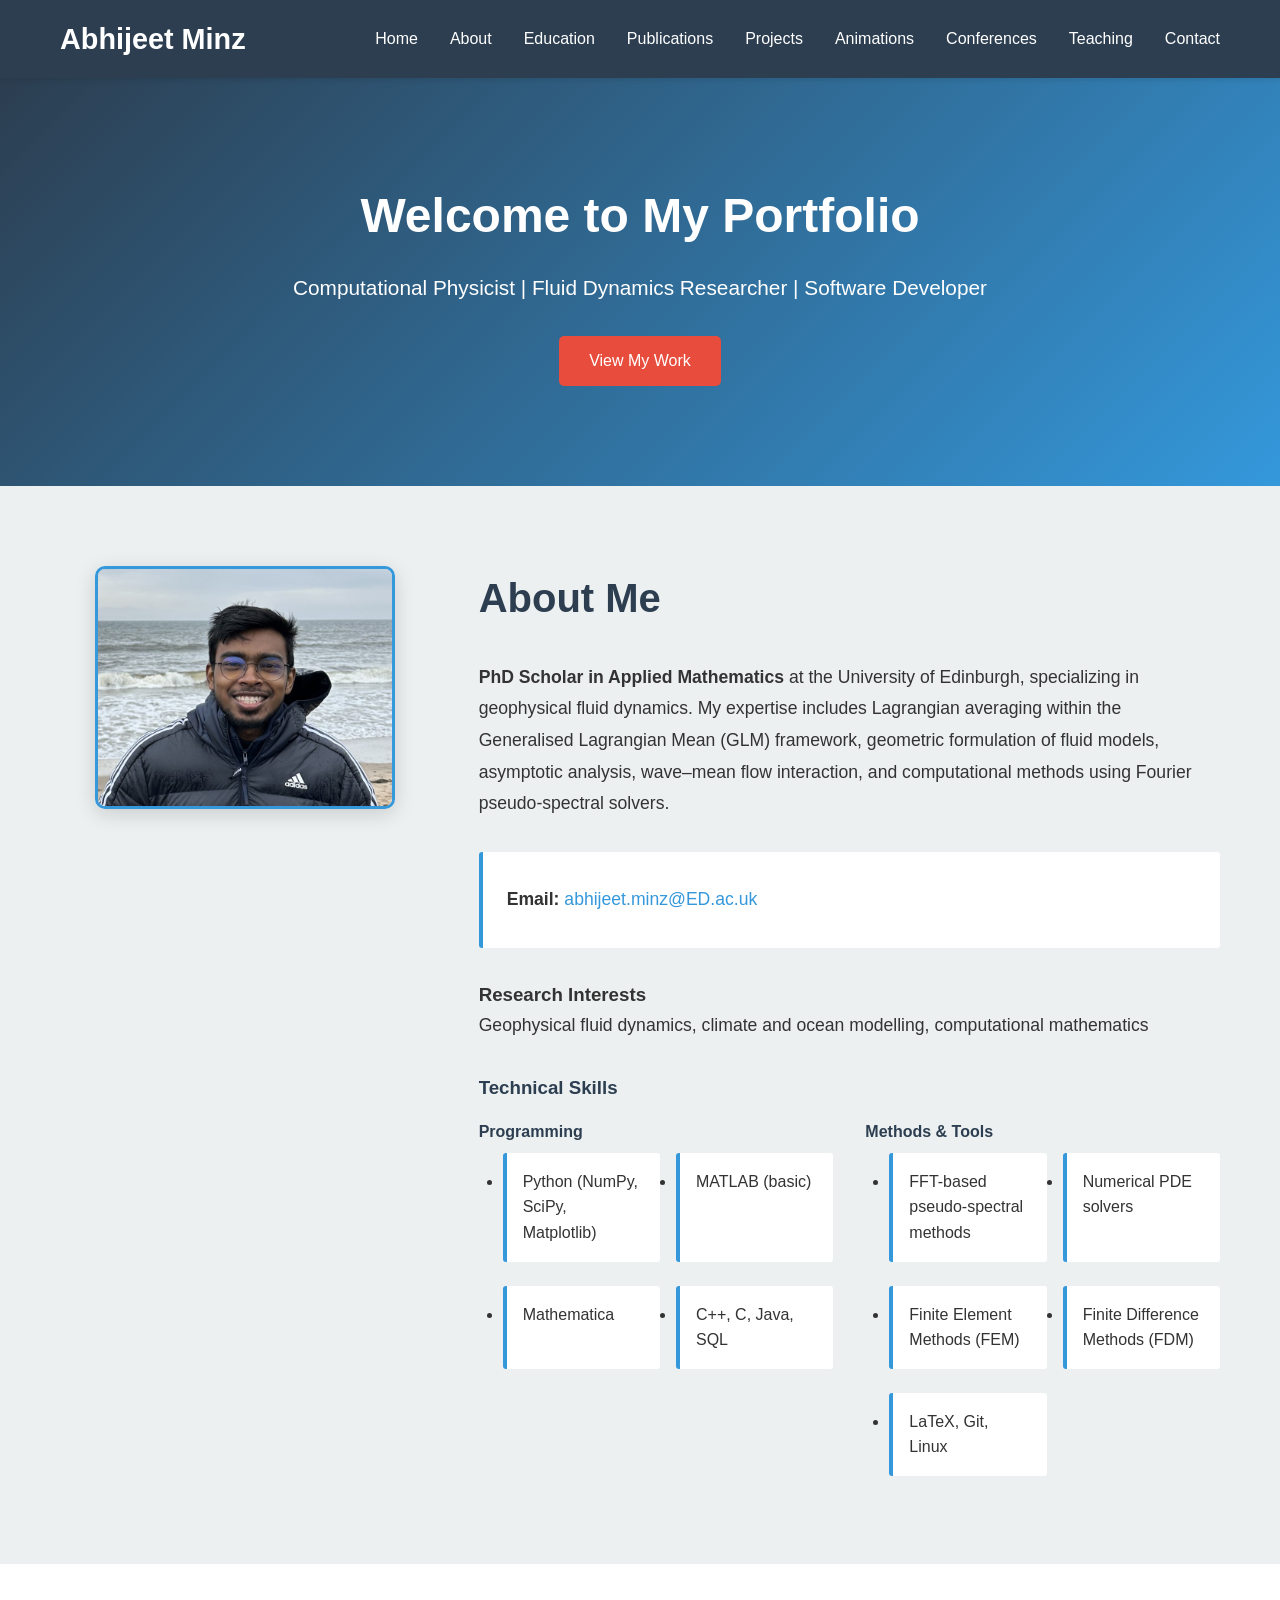
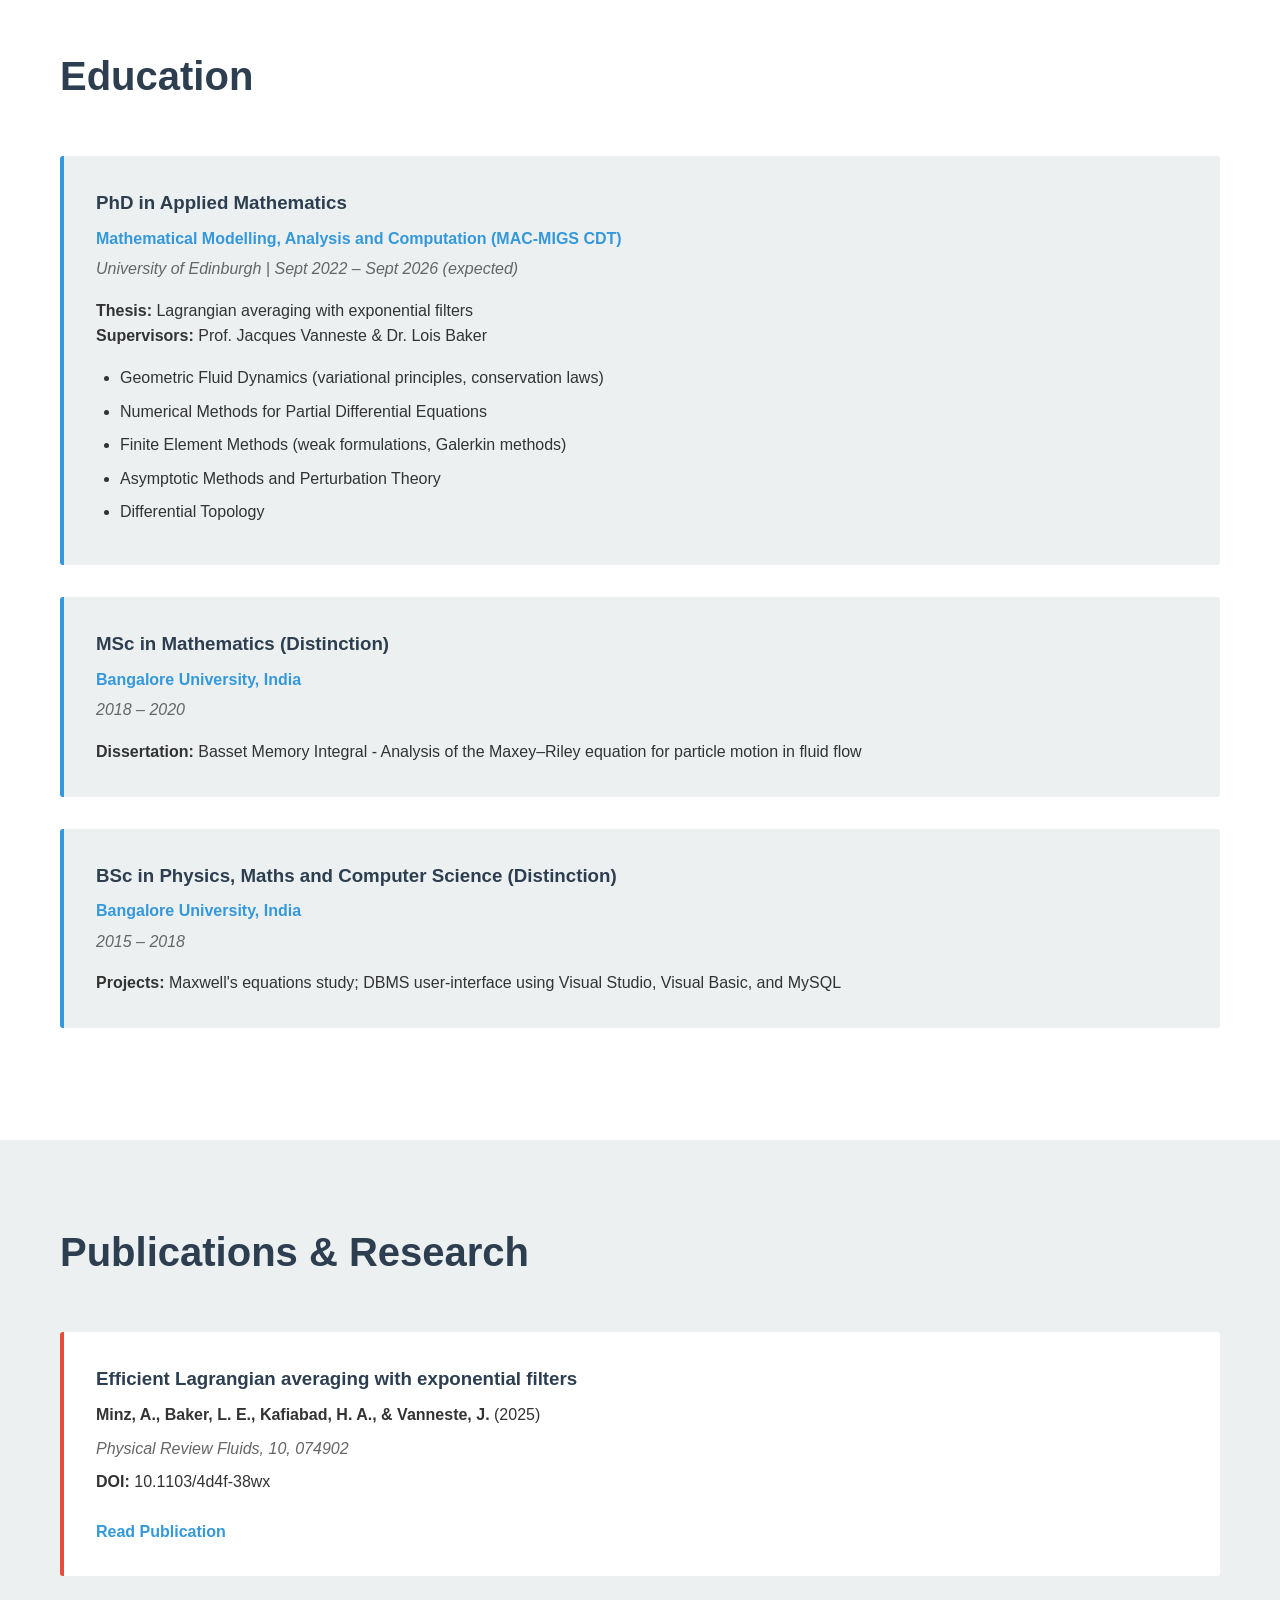
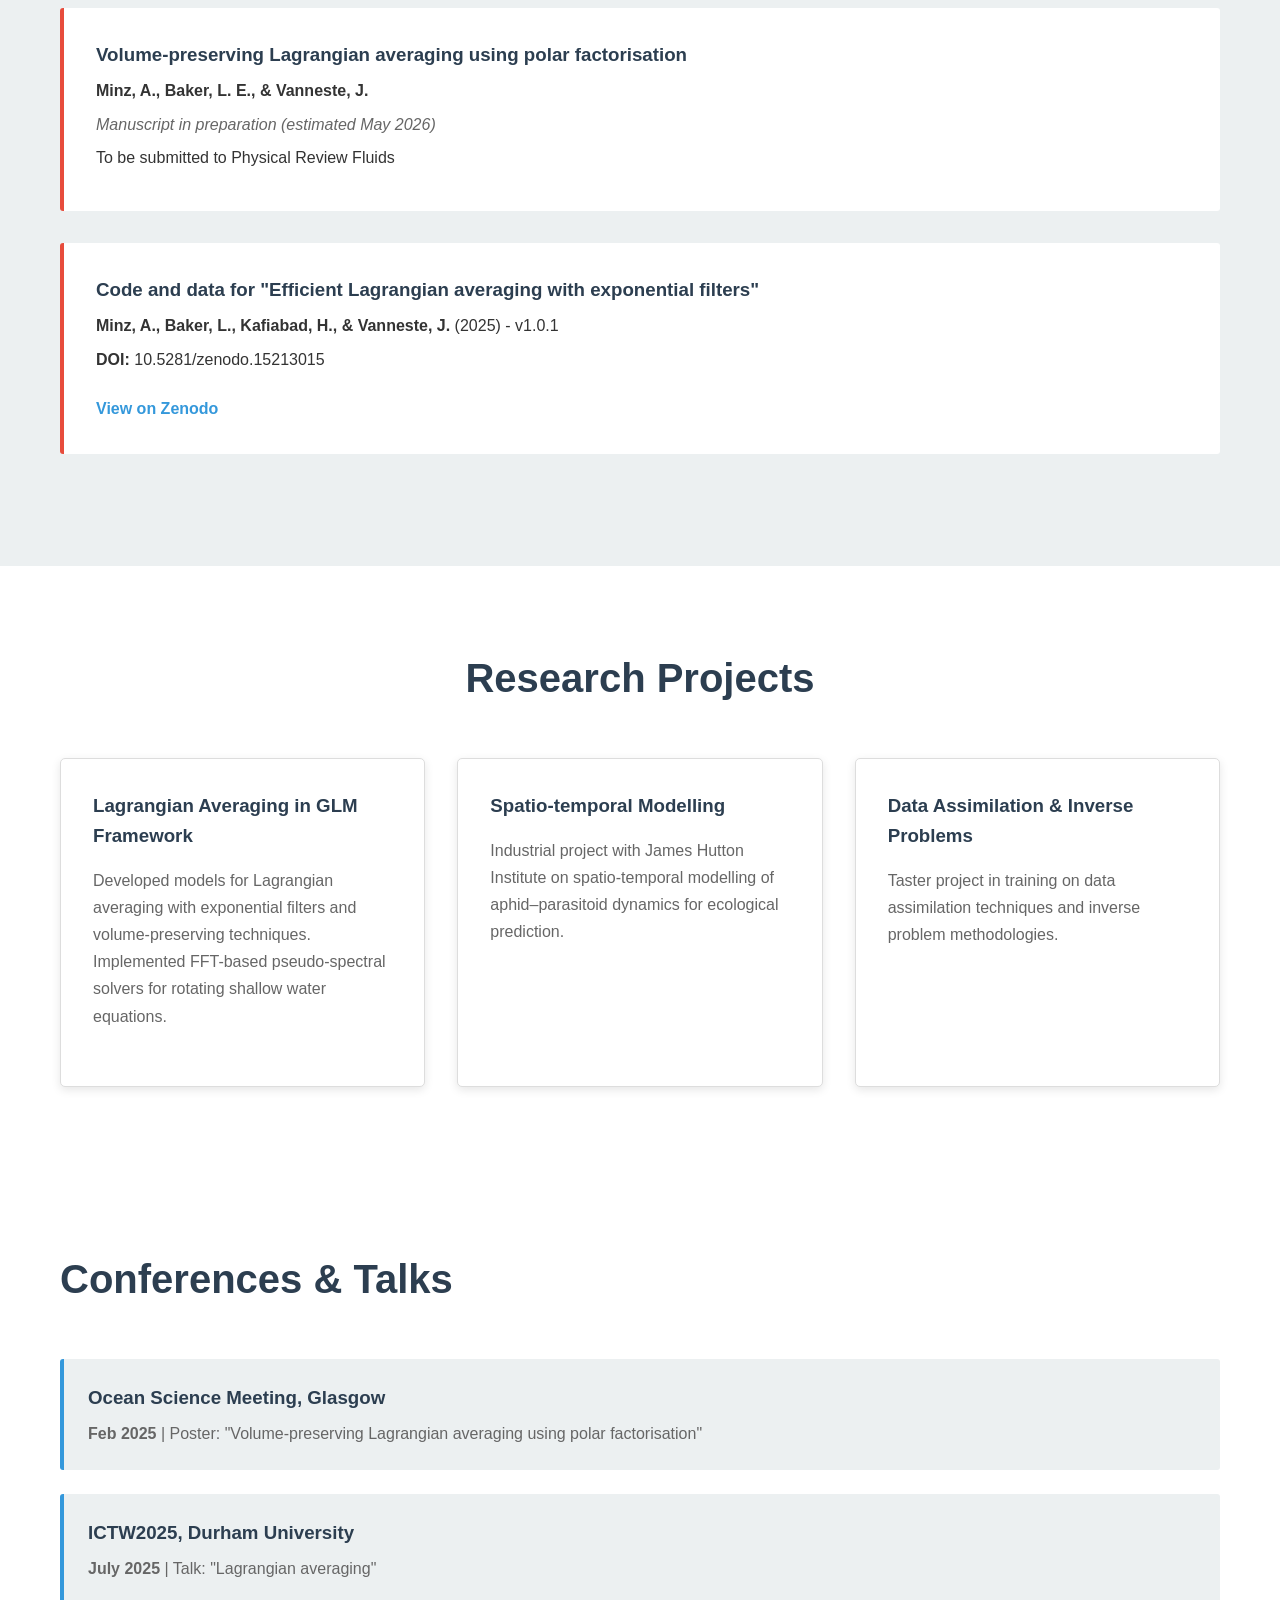
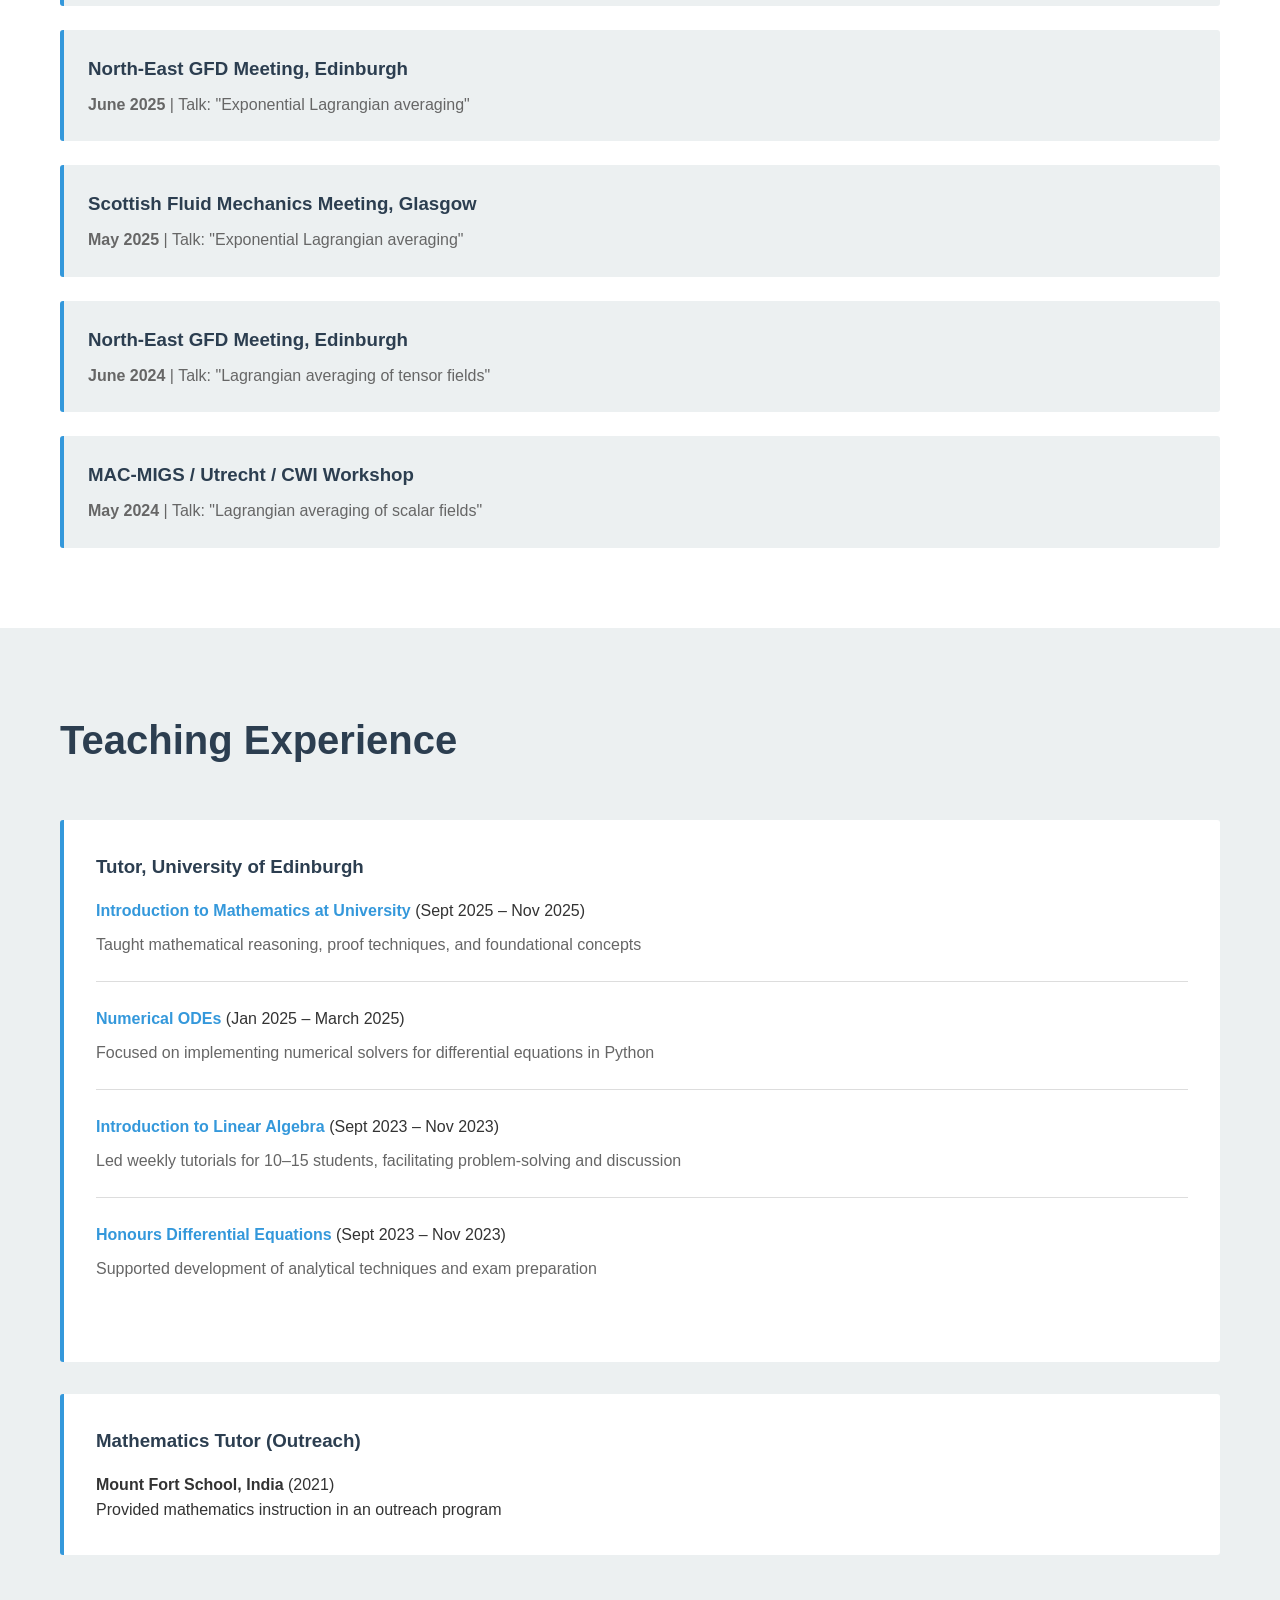
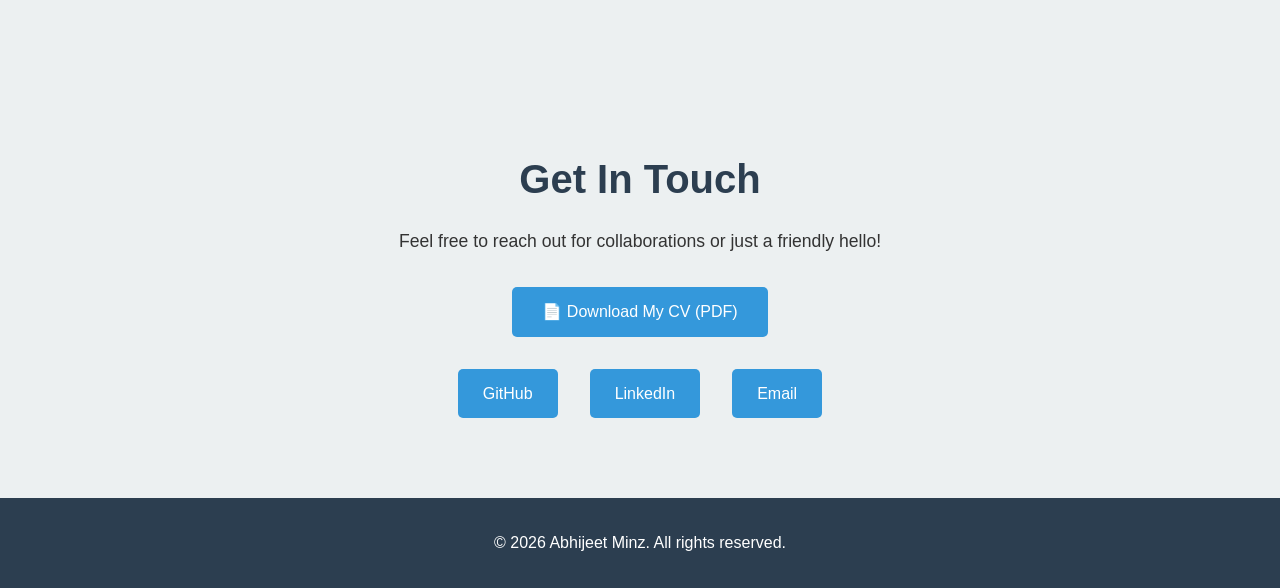
<file: index.html>
<!DOCTYPE html>
<html lang="en">
<head>
    <meta charset="UTF-8">
    <meta name="viewport" content="width=device-width, initial-scale=1.0">
    <title>Abhijeet Minz - Portfolio</title>
    <link rel="stylesheet" href="style.css">
</head>
<body>
    <!-- Navigation -->
    <nav class="navbar">
        <div class="container">
            <div class="logo">Abhijeet Minz</div>
            <ul class="nav-links">
                <li><a href="#home">Home</a></li>
                <li><a href="#about">About</a></li>
                <li><a href="#education">Education</a></li>
                <li><a href="#publications">Publications</a></li>
                <li><a href="#projects">Projects</a></li>
                <li><a href="animations.html">Animations</a></li>
                <li><a href="#conferences">Conferences</a></li>
                <li><a href="#teaching">Teaching</a></li>
                <li><a href="#contact">Contact</a></li>
            </ul>
        </div>
    </nav>

    <!-- Hero Section -->
    <section id="home" class="hero">
        <div class="container">
            <h1>Welcome to My Portfolio</h1>
            <p>Computational Physicist | Fluid Dynamics Researcher | Software Developer</p>
            <a href="#projects" class="btn">View My Work</a>
        </div>
    </section>

    <!-- About Section -->
    <section id="about" class="about">
        <div class="container">
            <div class="about-content">
                <div class="profile-picture">
                    <img src="profile.jpg" alt="Abhijeet Minz">
                </div>
                <div class="about-text">
                    <h2>About Me</h2>
                    <p><strong>PhD Scholar in Applied Mathematics</strong> at the University of Edinburgh, specializing in geophysical fluid dynamics. My expertise includes Lagrangian averaging within the Generalised Lagrangian Mean (GLM) framework, geometric formulation of fluid models, asymptotic analysis, wave–mean flow interaction, and computational methods using Fourier pseudo-spectral solvers.</p>
                    
                    <div class="contact-info">
                        <p><strong>Email:</strong> <a href="mailto:abhijeet.minz@ED.ac.uk">abhijeet.minz@ED.ac.uk</a></p>
                    </div>

                    <h3>Research Interests</h3>
                    <p>Geophysical fluid dynamics, climate and ocean modelling, computational mathematics</p>

                    <div class="skills">
                        <h3>Technical Skills</h3>
                        <div class="skills-grid">
                            <div class="skill-category">
                                <h4>Programming</h4>
                                <ul>
                                    <li>Python (NumPy, SciPy, Matplotlib)</li>
                                    <li>MATLAB (basic)</li>
                                    <li>Mathematica</li>
                                    <li>C++, C, Java, SQL</li>
                                </ul>
                            </div>
                            <div class="skill-category">
                                <h4>Methods & Tools</h4>
                                <ul>
                                    <li>FFT-based pseudo-spectral methods</li>
                                    <li>Numerical PDE solvers</li>
                                    <li>Finite Element Methods (FEM)</li>
                                    <li>Finite Difference Methods (FDM)</li>
                                    <li>LaTeX, Git, Linux</li>
                                </ul>
                            </div>
                        </div>
                    </div>
                </div>
            </div>
        </div>
    </section>

    <!-- Education Section -->
    <section id="education" class="education">
        <div class="container">
            <h2>Education</h2>
            
            <div class="education-item">
                <h3>PhD in Applied Mathematics</h3>
                <p class="institution">Mathematical Modelling, Analysis and Computation (MAC-MIGS CDT)</p>
                <p class="details">University of Edinburgh | Sept 2022 – Sept 2026 (expected)</p>
                <p><strong>Thesis:</strong> Lagrangian averaging with exponential filters</p>
                <p><strong>Supervisors:</strong> Prof. Jacques Vanneste & Dr. Lois Baker</p>
                <ul class="coursework">
                    <li>Geometric Fluid Dynamics (variational principles, conservation laws)</li>
                    <li>Numerical Methods for Partial Differential Equations</li>
                    <li>Finite Element Methods (weak formulations, Galerkin methods)</li>
                    <li>Asymptotic Methods and Perturbation Theory</li>
                    <li>Differential Topology</li>
                </ul>
            </div>

            <div class="education-item">
                <h3>MSc in Mathematics (Distinction)</h3>
                <p class="institution">Bangalore University, India</p>
                <p class="details">2018 – 2020</p>
                <p><strong>Dissertation:</strong> Basset Memory Integral - Analysis of the Maxey–Riley equation for particle motion in fluid flow</p>
            </div>

            <div class="education-item">
                <h3>BSc in Physics, Maths and Computer Science (Distinction)</h3>
                <p class="institution">Bangalore University, India</p>
                <p class="details">2015 – 2018</p>
                <p><strong>Projects:</strong> Maxwell's equations study; DBMS user-interface using Visual Studio, Visual Basic, and MySQL</p>
            </div>
        </div>
    </section>

    <!-- Publications Section -->
    <section id="publications" class="publications">
        <div class="container">
            <h2>Publications & Research</h2>
            
            <div class="publication-item">
                <h3>Efficient Lagrangian averaging with exponential filters</h3>
                <p><strong>Minz, A., Baker, L. E., Kafiabad, H. A., & Vanneste, J.</strong> (2025)</p>
                <p class="venue">Physical Review Fluids, 10, 074902</p>
                <p><strong>DOI:</strong> 10.1103/4d4f-38wx</p>
                <a href="https://doi.org/10.1103/4d4f-38wx" target="_blank">Read Publication</a>
            </div>

            <div class="publication-item">
                <h3>Volume-preserving Lagrangian averaging using polar factorisation</h3>
                <p><strong>Minz, A., Baker, L. E., & Vanneste, J.</strong></p>
                <p class="venue">Manuscript in preparation (estimated May 2026)</p>
                <p>To be submitted to Physical Review Fluids</p>
            </div>

            <div class="publication-item">
                <h3>Code and data for "Efficient Lagrangian averaging with exponential filters"</h3>
                <p><strong>Minz, A., Baker, L., Kafiabad, H., & Vanneste, J.</strong> (2025) - v1.0.1</p>
                <p><strong>DOI:</strong> 10.5281/zenodo.15213015</p>
                <a href="https://zenodo.org/records/15213015" target="_blank">View on Zenodo</a>
            </div>
        </div>
    </section>

    <!-- Projects Section -->
    <section id="projects" class="projects">
        <div class="container">
            <h2>Research Projects</h2>
            <div class="project-grid">
                <div class="project-card">
                    <h3>Lagrangian Averaging in GLM Framework</h3>
                    <p>Developed models for Lagrangian averaging with exponential filters and volume-preserving techniques. Implemented FFT-based pseudo-spectral solvers for rotating shallow water equations.</p>
                </div>
                <div class="project-card">
                    <h3>Spatio-temporal Modelling</h3>
                    <p>Industrial project with James Hutton Institute on spatio-temporal modelling of aphid–parasitoid dynamics for ecological prediction.</p>
                </div>
                <div class="project-card">
                    <h3>Data Assimilation & Inverse Problems</h3>
                    <p>Taster project in training on data assimilation techniques and inverse problem methodologies.</p>
                </div>
            </div>
        </div>
    </section>

    <!-- Conferences Section -->
    <section id="conferences" class="conferences">
        <div class="container">
            <h2>Conferences & Talks</h2>
            <div class="conference-list">
                <div class="conference-item">
                    <h3>Ocean Science Meeting, Glasgow</h3>
                    <p><strong>Feb 2025</strong> | Poster: "Volume-preserving Lagrangian averaging using polar factorisation"</p>
                </div>
                <div class="conference-item">
                    <h3>ICTW2025, Durham University</h3>
                    <p><strong>July 2025</strong> | Talk: "Lagrangian averaging"</p>
                </div>
                <div class="conference-item">
                    <h3>North-East GFD Meeting, Edinburgh</h3>
                    <p><strong>June 2025</strong> | Talk: "Exponential Lagrangian averaging"</p>
                </div>
                <div class="conference-item">
                    <h3>Scottish Fluid Mechanics Meeting, Glasgow</h3>
                    <p><strong>May 2025</strong> | Talk: "Exponential Lagrangian averaging"</p>
                </div>
                <div class="conference-item">
                    <h3>North-East GFD Meeting, Edinburgh</h3>
                    <p><strong>June 2024</strong> | Talk: "Lagrangian averaging of tensor fields"</p>
                </div>
                <div class="conference-item">
                    <h3>MAC-MIGS / Utrecht / CWI Workshop</h3>
                    <p><strong>May 2024</strong> | Talk: "Lagrangian averaging of scalar fields"</p>
                </div>
            </div>
        </div>
    </section>

    <!-- Teaching Section -->
    <section id="teaching" class="teaching">
        <div class="container">
            <h2>Teaching Experience</h2>
            
            <div class="teaching-item">
                <h3>Tutor, University of Edinburgh</h3>
                <ul>
                    <li>
                        <strong>Introduction to Mathematics at University</strong> (Sept 2025 – Nov 2025)
                        <p>Taught mathematical reasoning, proof techniques, and foundational concepts</p>
                    </li>
                    <li>
                        <strong>Numerical ODEs</strong> (Jan 2025 – March 2025)
                        <p>Focused on implementing numerical solvers for differential equations in Python</p>
                    </li>
                    <li>
                        <strong>Introduction to Linear Algebra</strong> (Sept 2023 – Nov 2023)
                        <p>Led weekly tutorials for 10–15 students, facilitating problem-solving and discussion</p>
                    </li>
                    <li>
                        <strong>Honours Differential Equations</strong> (Sept 2023 – Nov 2023)
                        <p>Supported development of analytical techniques and exam preparation</p>
                    </li>
                </ul>
            </div>

            <div class="teaching-item">
                <h3>Mathematics Tutor (Outreach)</h3>
                <p><strong>Mount Fort School, India</strong> (2021)</p>
                <p>Provided mathematics instruction in an outreach program</p>
            </div>
        </div>
    </section>

    <!-- Contact Section -->
    <section id="contact" class="contact">
        <div class="container">
            <h2>Get In Touch</h2>
            <p>Feel free to reach out for collaborations or just a friendly hello!</p>
            
            <div class="cv-download">
                <a href="CV_Abhijeet_Minz.pdf" class="btn btn-primary" download>📄 Download My CV (PDF)</a>
            </div>

            <div class="contact-links">
                <a href="https://github.com/Abhijeet-Minz" target="_blank">GitHub</a>
                <a href="https://www.linkedin.com/in/abhijeet-minz" target="_blank">LinkedIn</a>
                <a href="mailto:abhijeet.minz@ED.ac.uk">Email</a>
            </div>
        </div>
    </section>

    <!-- Footer -->
    <footer>
        <p>&copy; 2026 Abhijeet Minz. All rights reserved.</p>
    </footer>
</body>
</html>
</file>
<file: style.css>
* {
    margin: 0;
    padding: 0;
    box-sizing: border-box;
}

:root {
    --primary-color: #2c3e50;
    --secondary-color: #3498db;
    --accent-color: #e74c3c;
    --light-bg: #ecf0f1;
    --text-color: #333;
    --white: #fff;
}

body {
    font-family: 'Segoe UI', Tahoma, Geneva, Verdana, sans-serif;
    line-height: 1.6;
    color: var(--text-color);
}

.container {
    max-width: 1200px;
    margin: 0 auto;
    padding: 0 20px;
}

/* Navigation */
.navbar {
    background: var(--primary-color);
    color: var(--white);
    padding: 1rem 0;
    position: sticky;
    top: 0;
    z-index: 100;
    box-shadow: 0 2px 5px rgba(0,0,0,0.1);
}

.navbar .container {
    display: flex;
    justify-content: space-between;
    align-items: center;
}

.logo {
    font-size: 1.8rem;
    font-weight: bold;
}

.nav-links {
    display: flex;
    list-style: none;
    gap: 2rem;
}

.nav-links a {
    color: var(--white);
    text-decoration: none;
    transition: color 0.3s ease;
}

.nav-links a:hover {
    color: var(--secondary-color);
}

/* Hero Section */
.hero {
    background: linear-gradient(135deg, var(--primary-color) 0%, var(--secondary-color) 100%);
    color: var(--white);
    padding: 100px 20px;
    text-align: center;
}

.hero h1 {
    font-size: 3rem;
    margin-bottom: 1rem;
}

.hero p {
    font-size: 1.3rem;
    margin-bottom: 2rem;
}

.btn {
    display: inline-block;
    padding: 12px 30px;
    background: var(--accent-color);
    color: var(--white);
    text-decoration: none;
    border-radius: 5px;
    transition: background 0.3s ease;
    border: none;
    cursor: pointer;
    font-size: 1rem;
}

.btn:hover {
    background: #c0392b;
}

.btn-primary {
    background: var(--secondary-color);
}

.btn-primary:hover {
    background: #2980ca;
}

.cv-download {
    margin: 2rem 0;
}

/* About Section */
.about {
    padding: 80px 20px;
    background: var(--light-bg);
}

.about h2 {
    font-size: 2.5rem;
    margin-bottom: 2rem;
    color: var(--primary-color);
}

.about-content {
    display: grid;
    grid-template-columns: 1fr 2fr;
    gap: 3rem;
    align-items: start;
}

.profile-picture {
    text-align: center;
}

.profile-picture img {
    width: 100%;
    max-width: 300px;
    border-radius: 10px;
    box-shadow: 0 5px 20px rgba(0,0,0,0.15);
    border: 3px solid var(--secondary-color);
}

.about-text p {
    font-size: 1.1rem;
    margin-bottom: 2rem;
    line-height: 1.8;
}

.about p {
    font-size: 1.1rem;
    margin-bottom: 2rem;
    line-height: 1.8;
}

.skills {
    margin-top: 2rem;
}

.skills h3 {
    margin-bottom: 1rem;
    color: var(--primary-color);
}

.skills ul {
    display: grid;
    grid-template-columns: repeat(auto-fit, minmax(150px, 1fr));
    list-style: none;
    gap: 1rem;
}

.skills li {
    background: var(--white);
    padding: 1rem;
    border-left: 4px solid var(--secondary-color);
    border-radius: 3px;
}

.contact-info {
    background: var(--white);
    padding: 1.5rem;
    border-left: 4px solid var(--secondary-color);
    border-radius: 3px;
    margin: 2rem 0;
}

.contact-info p {
    margin: 0.5rem 0;
}

.contact-info a {
    color: var(--secondary-color);
    text-decoration: none;
}

.contact-info a:hover {
    color: var(--accent-color);
}

.skills-grid {
    display: grid;
    grid-template-columns: repeat(auto-fit, minmax(250px, 1fr));
    gap: 2rem;
    margin-top: 1rem;
}

.skill-category h4 {
    color: var(--primary-color);
    margin-bottom: 0.5rem;
}

.skill-category ul {
    list-style: disc;
    padding-left: 1.5rem;
}

.skill-category li {
    margin-bottom: 0.5rem;
}

/* Education Section */
.education {
    padding: 80px 20px;
    background: var(--white);
}

.education h2 {
    font-size: 2.5rem;
    margin-bottom: 3rem;
    color: var(--primary-color);
}

.education-item {
    background: var(--light-bg);
    padding: 2rem;
    margin-bottom: 2rem;
    border-left: 4px solid var(--secondary-color);
    border-radius: 3px;
}

.education-item h3 {
    color: var(--primary-color);
    margin-bottom: 0.5rem;
}

.education-item .institution {
    font-weight: bold;
    color: var(--secondary-color);
    margin-bottom: 0.3rem;
}

.education-item .details {
    color: #666;
    font-style: italic;
    margin-bottom: 1rem;
}

.coursework {
    list-style: disc;
    padding-left: 1.5rem;
    margin-top: 1rem;
}

.coursework li {
    margin-bottom: 0.5rem;
}

/* Publications Section */
.publications {
    padding: 80px 20px;
    background: var(--light-bg);
}

.publications h2 {
    font-size: 2.5rem;
    margin-bottom: 3rem;
    color: var(--primary-color);
}

.publication-item {
    background: var(--white);
    padding: 2rem;
    margin-bottom: 2rem;
    border-left: 4px solid var(--accent-color);
    border-radius: 3px;
}

.publication-item h3 {
    color: var(--primary-color);
    margin-bottom: 0.5rem;
}

.publication-item p {
    margin-bottom: 0.5rem;
}

.publication-item .venue {
    font-style: italic;
    color: #666;
}

.publication-item a {
    display: inline-block;
    margin-top: 1rem;
    color: var(--secondary-color);
    text-decoration: none;
    font-weight: bold;
    transition: color 0.3s ease;
}

.publication-item a:hover {
    color: var(--accent-color);
}

/* Conferences Section */
.conferences {
    padding: 80px 20px;
    background: var(--white);
}

.conferences h2 {
    font-size: 2.5rem;
    margin-bottom: 3rem;
    color: var(--primary-color);
}

.conference-list {
    display: grid;
    gap: 1.5rem;
}

.conference-item {
    background: var(--light-bg);
    padding: 1.5rem;
    border-left: 4px solid var(--secondary-color);
    border-radius: 3px;
}

.conference-item h3 {
    color: var(--primary-color);
    margin-bottom: 0.5rem;
}

.conference-item p {
    color: #666;
}

/* Teaching Section */
.teaching {
    padding: 80px 20px;
    background: var(--light-bg);
}

.teaching h2 {
    font-size: 2.5rem;
    margin-bottom: 3rem;
    color: var(--primary-color);
}

.teaching-item {
    background: var(--white);
    padding: 2rem;
    margin-bottom: 2rem;
    border-left: 4px solid var(--secondary-color);
    border-radius: 3px;
}

.teaching-item h3 {
    color: var(--primary-color);
    margin-bottom: 1rem;
}

.teaching-item ul {
    list-style: none;
    padding: 0;
}

.teaching-item li {
    margin-bottom: 1.5rem;
    padding-bottom: 1.5rem;
    border-bottom: 1px solid #ddd;
}

.teaching-item li:last-child {
    border-bottom: none;
}

.teaching-item li strong {
    color: var(--secondary-color);
}

.teaching-item li p {
    color: #666;
    margin-top: 0.5rem;
}

/* Projects Section */
.projects {
    padding: 80px 20px;
}

.projects h2 {
    font-size: 2.5rem;
    margin-bottom: 3rem;
    text-align: center;
    color: var(--primary-color);
}

.project-grid {
    display: grid;
    grid-template-columns: repeat(auto-fit, minmax(300px, 1fr));
    gap: 2rem;
}

.project-card {
    background: var(--white);
    border: 1px solid #ddd;
    border-radius: 5px;
    padding: 2rem;
    box-shadow: 0 3px 10px rgba(0,0,0,0.1);
    transition: transform 0.3s ease, box-shadow 0.3s ease;
}

.project-card:hover {
    transform: translateY(-5px);
    box-shadow: 0 5px 20px rgba(0,0,0,0.15);
}

.project-card h3 {
    color: var(--primary-color);
    margin-bottom: 1rem;
}

.project-card p {
    color: #666;
    margin-bottom: 1.5rem;
    line-height: 1.7;
}

.project-card a {
    display: inline-block;
    color: var(--secondary-color);
    text-decoration: none;
    font-weight: bold;
    transition: color 0.3s ease;
}

.project-card a:hover {
    color: var(--accent-color);
}

/* Contact Section */
.contact {
    background: var(--light-bg);
    padding: 80px 20px;
    text-align: center;
}

.contact h2 {
    font-size: 2.5rem;
    margin-bottom: 1rem;
    color: var(--primary-color);
}

.contact p {
    font-size: 1.1rem;
    margin-bottom: 2rem;
}

.contact-links {
    display: flex;
    justify-content: center;
    gap: 2rem;
    flex-wrap: wrap;
}

.contact-links a {
    padding: 12px 25px;
    background: var(--secondary-color);
    color: var(--white);
    text-decoration: none;
    border-radius: 5px;
    transition: background 0.3s ease;
}

.contact-links a:hover {
    background: var(--accent-color);
}

/* Footer */
footer {
    background: var(--primary-color);
    color: var(--white);
    text-align: center;
    padding: 2rem;
}

/* Responsive Design */
@media (max-width: 768px) {
    .about-content {
        grid-template-columns: 1fr;
    }

    .profile-picture img {
        max-width: 250px;
    }

    .nav-links {
        gap: 1rem;
    }

    .hero h1 {
        font-size: 2rem;
    }

    .hero p {
        font-size: 1rem;
    }

    .about h2,
    .projects h2,
    .contact h2 {
        font-size: 2rem;
    }

    .project-grid {
        grid-template-columns: 1fr;
    }

    .contact-links {
        flex-direction: column;
    }

    .contact-links a {
        width: 100%;
    }
}
</file>
